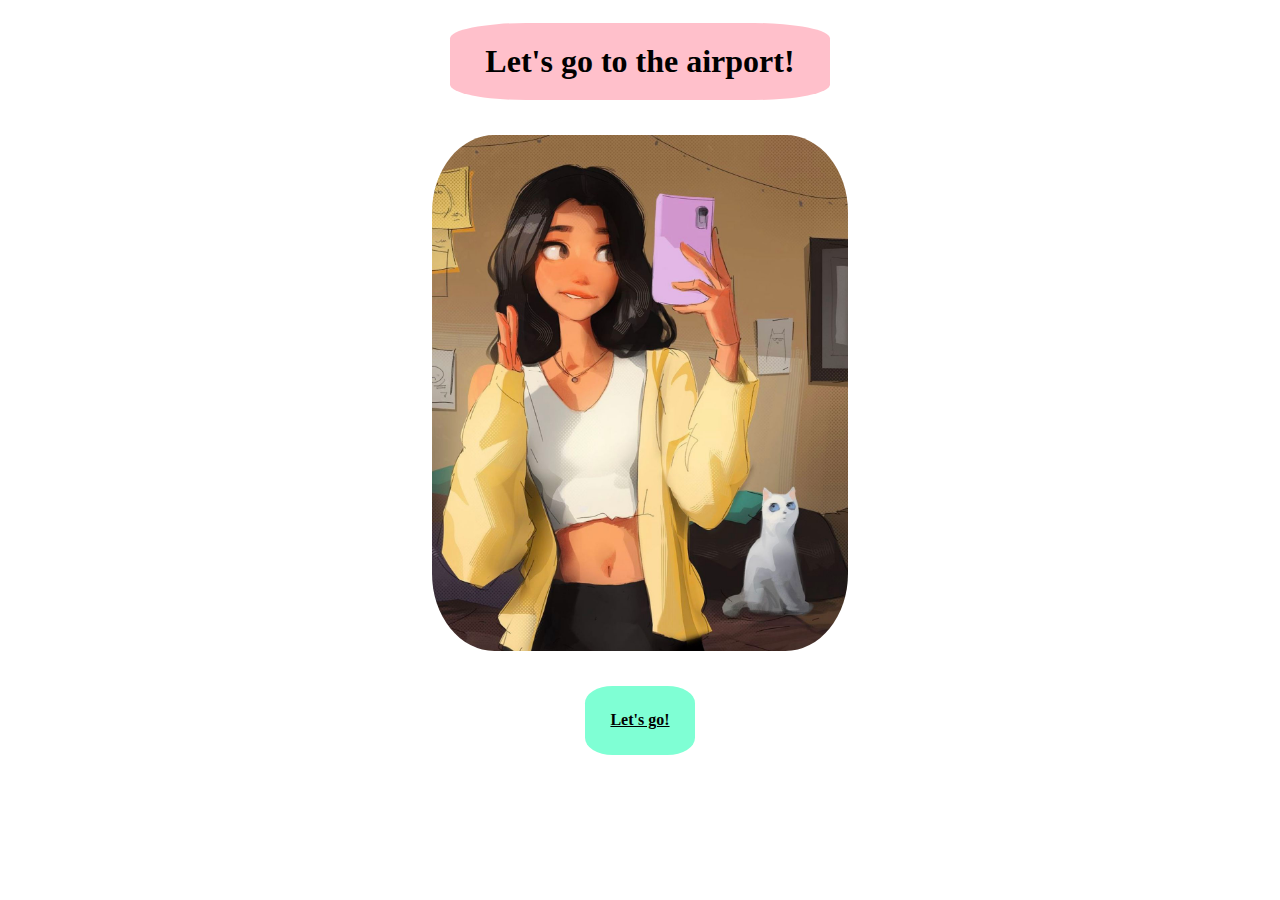
<file: index.html>
<!DOCTYPE html>
<html lang="en">
<head>
    <meta charset="UTF-8">
    <meta http-equiv="X-UA-Compatible" content="IE=edge">
    <meta name="viewport" content="width=device-width, initial-scale=1.0">
    <title>First Screen</title>
    <link rel="stylesheet" type="text/css" href="index.css"/>
</head>
<body>

    <h1>Let's go to the airport!</h1>
    <img src="descarga.jpeg" alt="A drawing of a woman"/>
    <a href="Room.html">Let's go!</a>
    
</body>

</html>
</file>
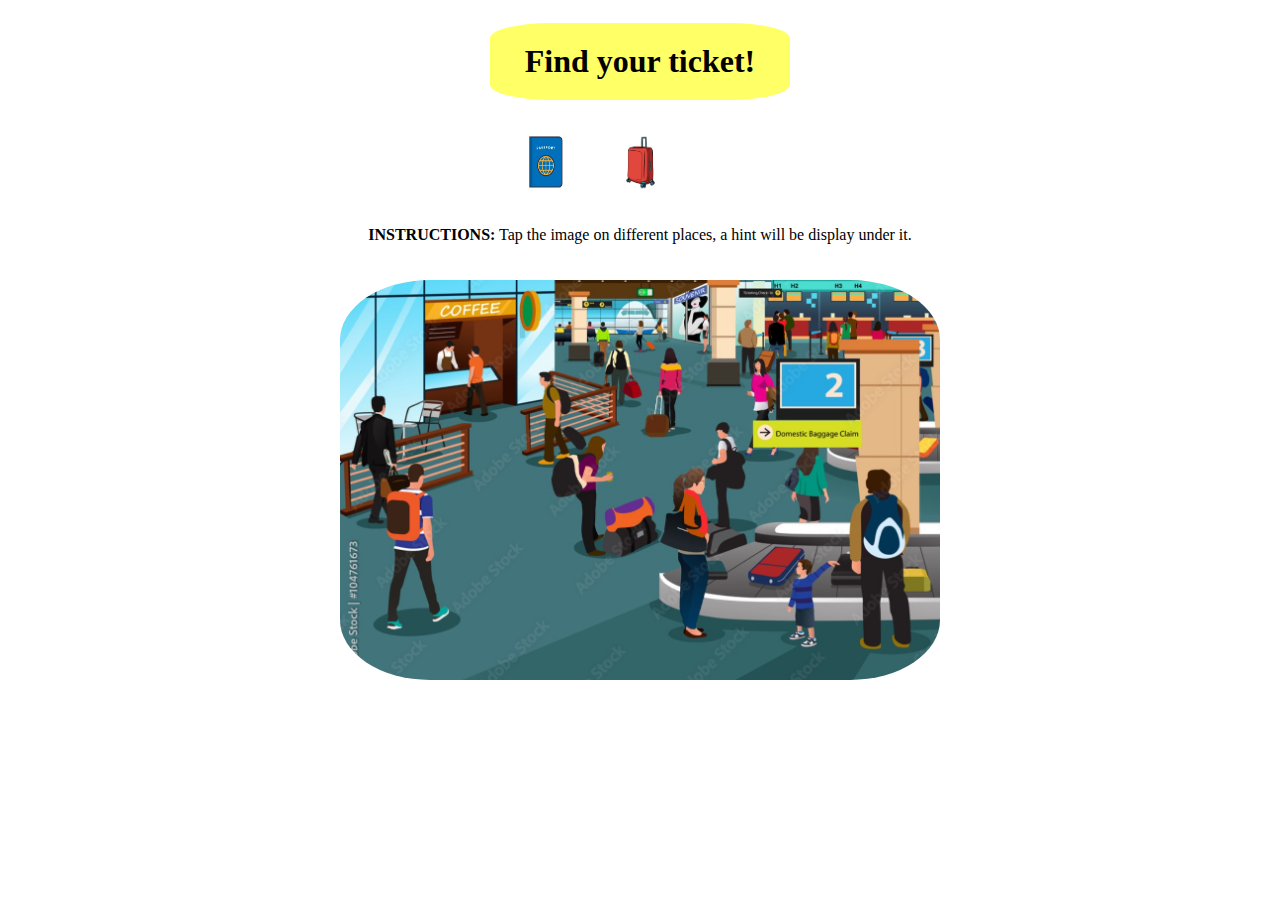
<file: Airport.html>
<!DOCTYPE html>
<html lang="en">
<head>
    <meta charset="UTF-8">
    <meta http-equiv="X-UA-Compatible" content="IE=edge">
    <meta name="viewport" content="width=device-width, initial-scale=1.0">
    <title>Seventh Screen</title>
    <link rel="stylesheet" href="Airport-style.css">
    <script src="Airport-helper.js" defer></script>
    <script src="Airport.js" defer></script>
</head>
<body onload="myFunction()">

    <h1>Find your ticket!</h1>

    <div class="Items">

        <img class="Passport" src="Passport.jpg" alt="A drawing of a Passport"/>
        <img class="Suitcase" src="Suitcase.jpg" alt="A drawing of a suitcase"/>
        <img class="Tickets" src="Tickets.png" alt="A drawing of airplane tickets" id="boletos">
    
    </div>

    <p><strong>INSTRUCTIONS:</strong> Tap the image on different places, a hint will be display under it.</p>

    <img src="Airport.jpg" alt="A drawing of the inside of an airport" id="airport" width="600" height="400">
    <h2 id="distance"></h2>

    <div class="Got-it" id="gotIt">
        <a href="Finish.html" style="color: black;">Got my ticket!</a>
    </div>
    
</body>
</html>
</file>
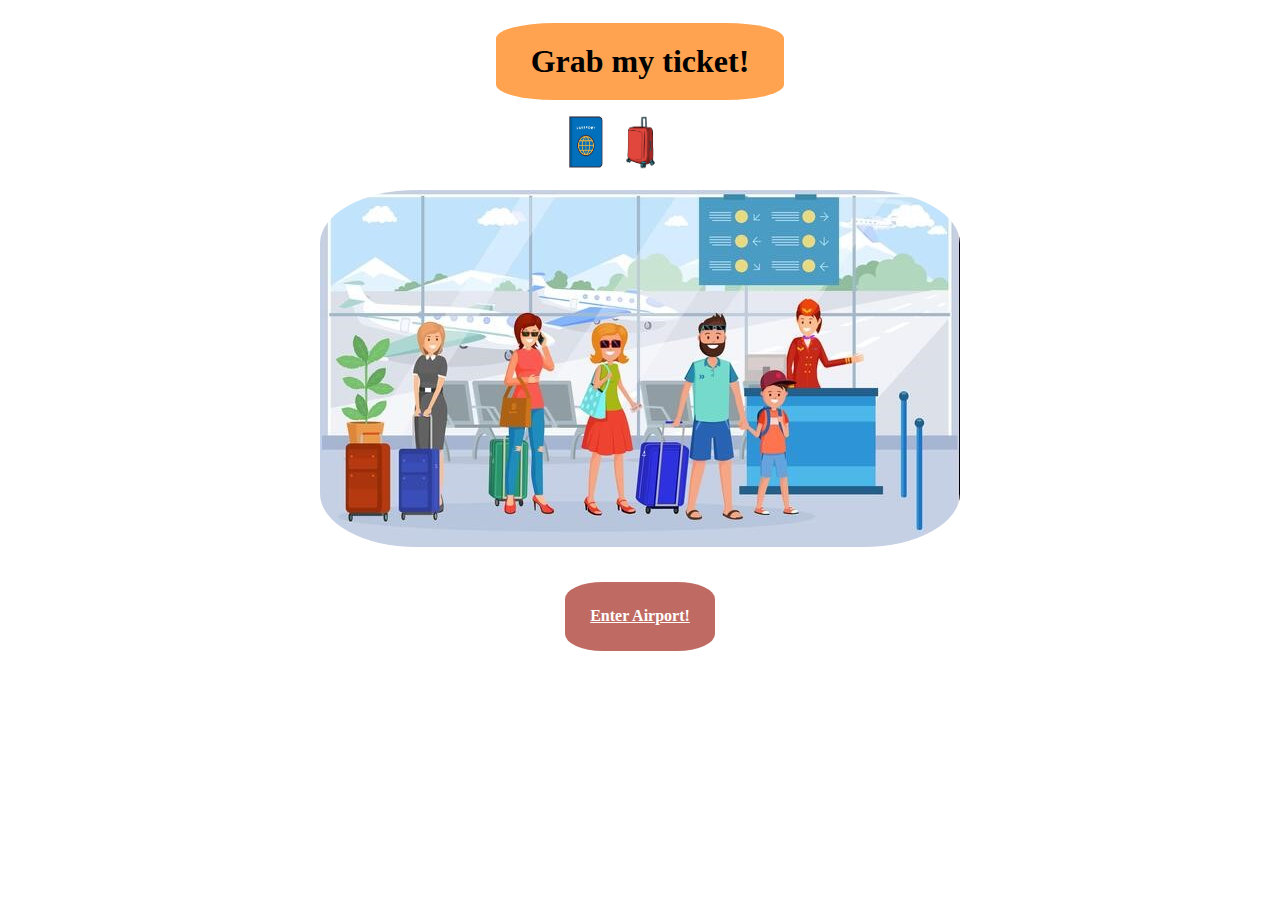
<file: Check-In1.html>
<!DOCTYPE html>
<html lang="en">
<head>
    <meta charset="UTF-8">
    <meta http-equiv="X-UA-Compatible" content="IE=edge">
    <meta name="viewport" content="width=device-width, initial-scale=1.0">
    <title>Sixth Screen</title>
    <link rel="stylesheet" href="Check-In1-style.css">
    <script src="Check-In1.js" defer></script>
</head>

<body onload="myFunction()">

    <h1>Grab my ticket!</h1>

    <div class="Items">

    <img class="Passport" src="Passport.jpg" alt="A drawing of a Passport"/>
    <img class="Suitcase" id="suitcase" src="Suitcase.jpg" alt="A drawing of a suitcase"/>
    <img class="Tickets" id="tickets" src="Tickets.png" alt="A drawing of airplane tickets"/>

    </div>

    <img class="Check-in" id="btn" src="Check-In.jpg" alt="A drawing of an airport Check-In counter" onclick="grabTickets()"/>
    
    <a href="Airport.html">Enter Airport!</a>

</body>
</html>
</file>
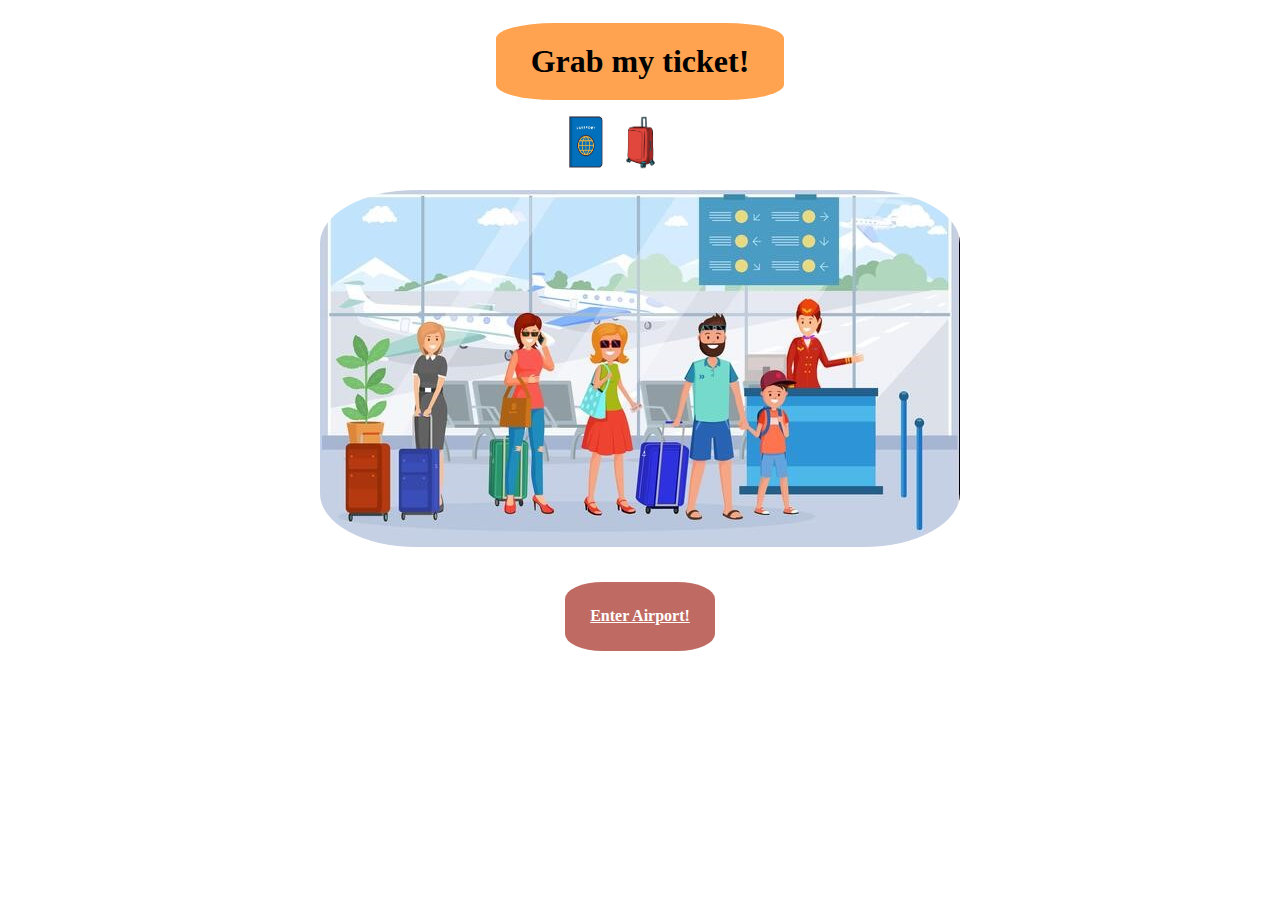
<file: Check-In2.html>
<!DOCTYPE html>
<html lang="en">
<head>
    <meta charset="UTF-8">
    <meta http-equiv="X-UA-Compatible" content="IE=edge">
    <meta name="viewport" content="width=device-width, initial-scale=1.0">
    <title>Sixth Screen</title>
    <link rel="stylesheet" href="Check-In2-style.css">
    <script src="Check-In2.js" defer></script>
</head>

<body onload="myFunction()">

    <h1>Grab my ticket!</h1>

    <div class="Items">

    <img class="Passport" src="Passport.jpg" alt="A drawing of a Passport"/>
    <img class="Suitcase" id="suitcase" src="Suitcase.jpg" alt="A drawing of a suitcase"/>
    <img class="Tickets" id="tickets" src="Tickets.png" alt="A drawing of airplane tickets"/>

    </div>

    <img class="Check-in" id="btn" src="Check-In.jpg" alt="A drawing of an airport Check-In counter" onclick="grabTickets()"/>
    
    <a href="Airport.html">Enter Airport!</a>

</body>
</html>
</file>
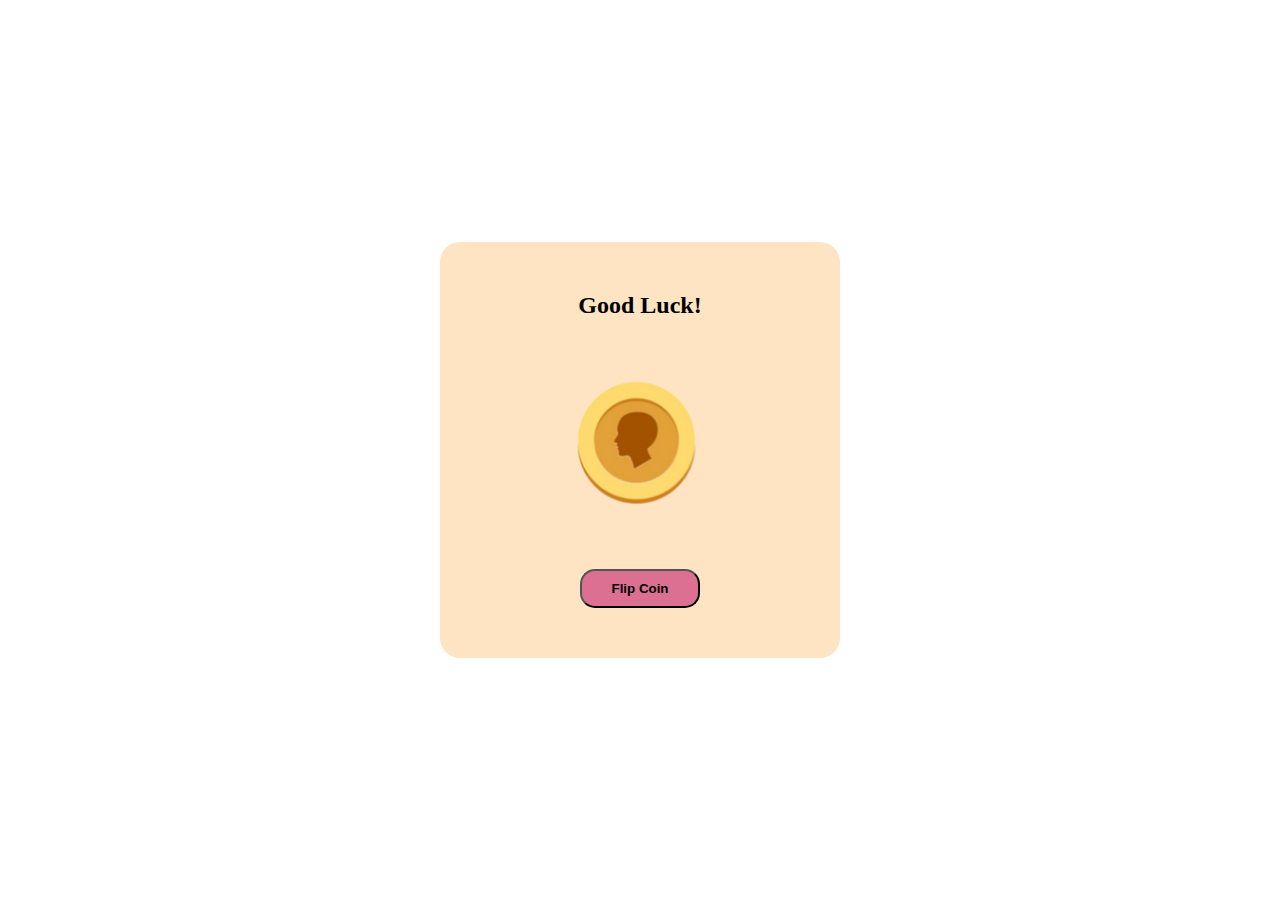
<file: Coin.html>
<!DOCTYPE html>
<html lang="en">
<head>
    <meta charset="UTF-8">
    <meta http-equiv="X-UA-Compatible" content="IE=edge">
    <meta name="viewport" content="width=device-width, initial-scale=1.0">
    <title>Fifth screen</title>
    <link rel="stylesheet" href="Coin-style.css">
    <script src="Coin.js" defer></script>
</head>

<body onload="myFunction()">

    <div class="container">

        <h2> Good Luck!</h2>

        <div class="coin">

            <div class="heads">
                <img src="head.png" alt="A drawing of the 'head' side of a coin." id="head">
            </div>

            <div class="tails">
                <img src="tail.png" alt="A drawing of the 'tail' side of a coin." id="tail">
            </div>

        </div>

        <div class="button">
            <button id="flip-button">Flip Coin</button>
        </div>

    </div>
    
</body>
</html>
</file>
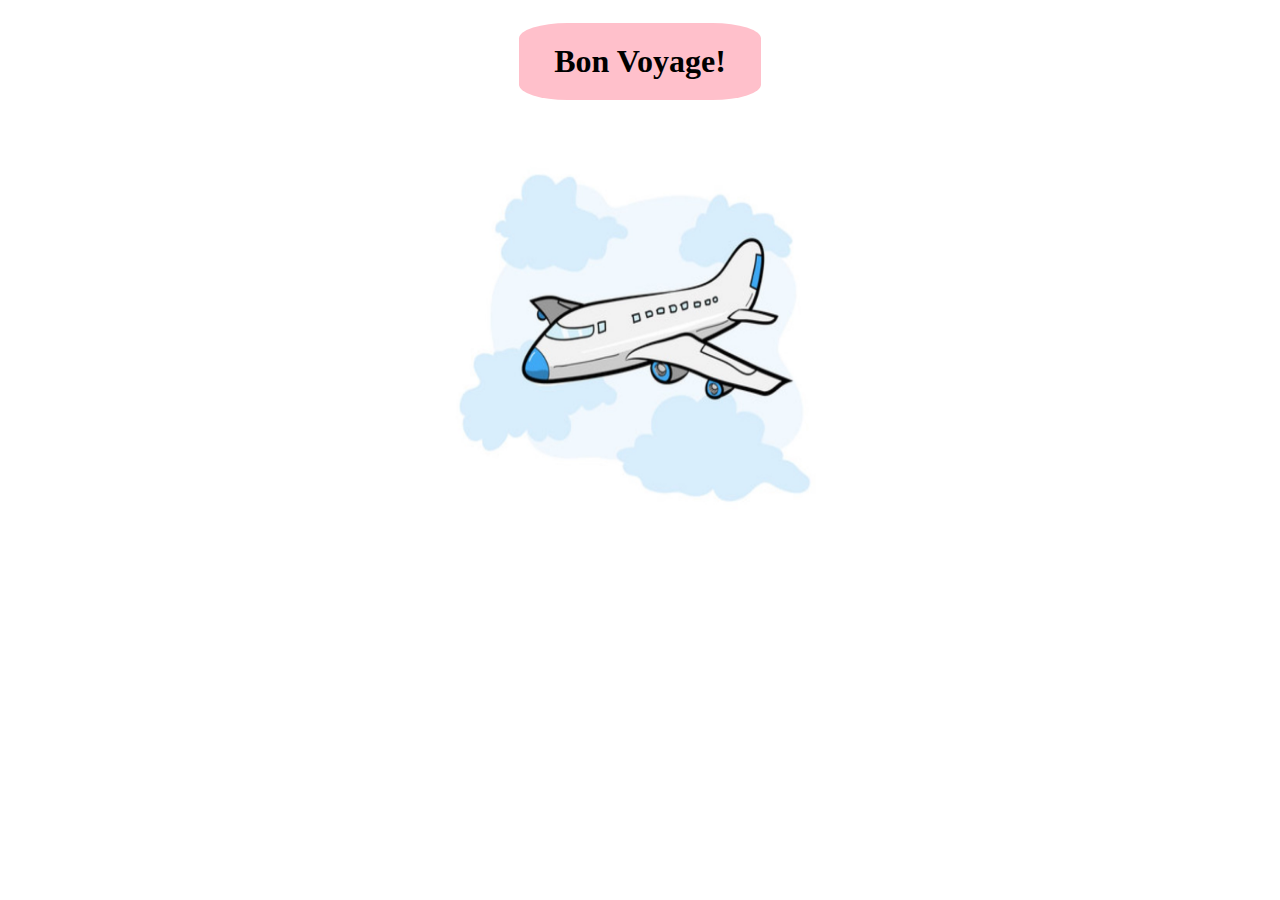
<file: Finish.html>
<!DOCTYPE html>
<html lang="en">
<head>
    <meta charset="UTF-8">
    <meta http-equiv="X-UA-Compatible" content="IE=edge">
    <meta name="viewport" content="width=device-width, initial-scale=1.0">
    <title>Eight Screen</title>
    <link rel="stylesheet" type="text/css" href="Finish-style.css"/>
    <script src="Finish.js" defer></script>
</head>
<body onload="myFunction()">

    <h1>Bon Voyage!</h1>
    <img src="Airplane.jpg" alt="A drawing of a flying airplane"/>
    
</body>
</html>
</file>
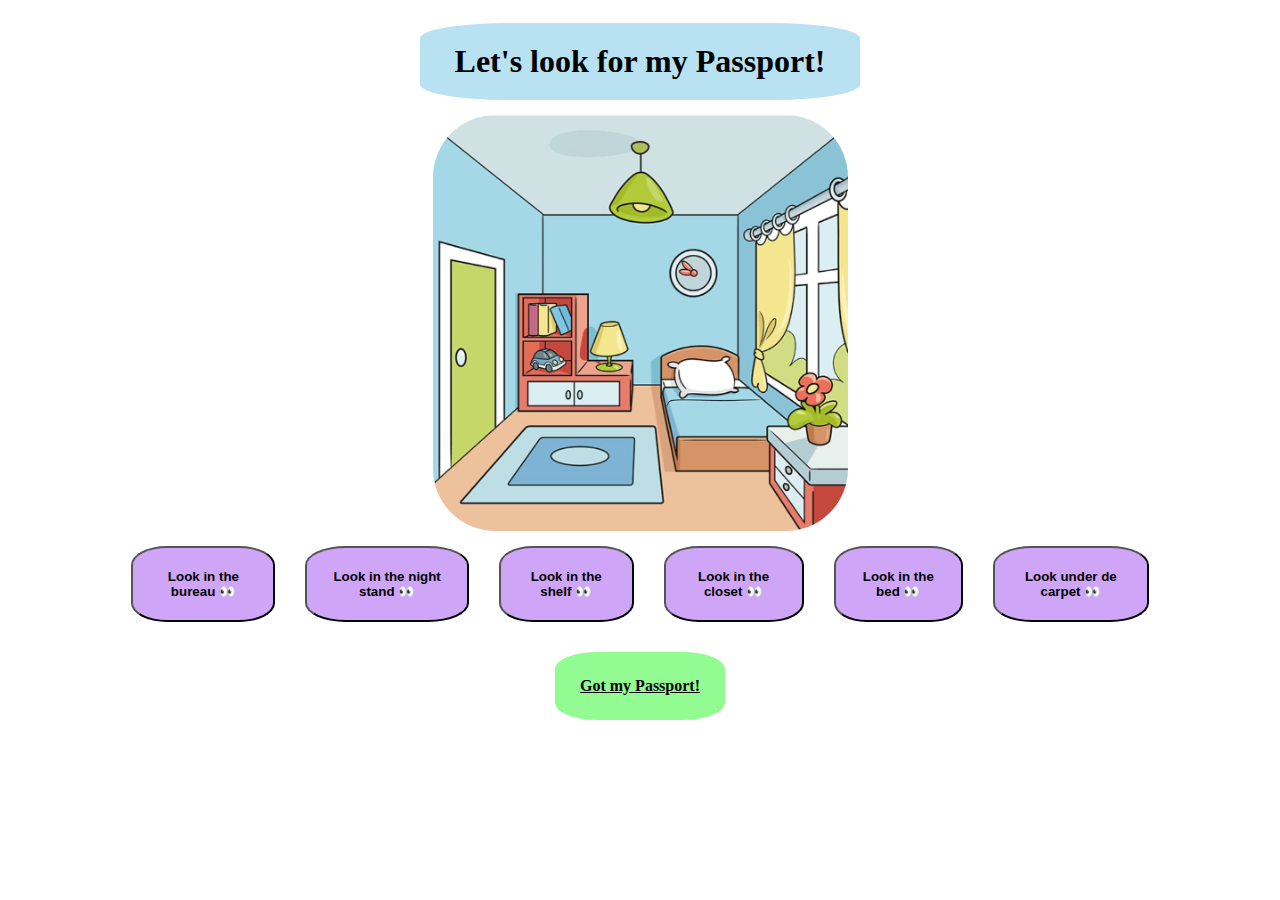
<file: Room.html>
<!DOCTYPE html>
<html lang="en">
<head>
    <meta charset="UTF-8">
    <meta http-equiv="X-UA-Compatible" content="IE=edge">
    <meta name="viewport" content="width=device-width, initial-scale=1.0">
    <title>Second Screen</title>
    <link rel="stylesheet" type="text/css" href="Room-style.css"/>
    <script src="Room.js" defer></script>
</head>

<body onload="myFunction()">

    <h1>Let's look for my Passport!</h1>
    <img class="Passport" id="passport" src="Passport.jpg" alt="A drawing of a passport"/>
    <img src="Room.jpg" alt="A drawing of bedroom"/>

    <div>

        <button class="button1" id="button1">Look in the bureau 👀</button>
        <button class="button2" id="button2">Look in the night stand 👀</button>
        <button class="button5" id="button5">Look in the shelf 👀</button>
        <button class="button3" id="button3">Look in the closet 👀</button>
        <button class="button4" id="button4">Look in the bed 👀</button>
        <button class="button6" id="button6">Look under de carpet 👀</button>
        
    </div>

    <div class="Ready">
        <a href="Suitcase.html" style="color: black;">Got my Passport!</a>
    </div>
    
</body>
</html>
</file>
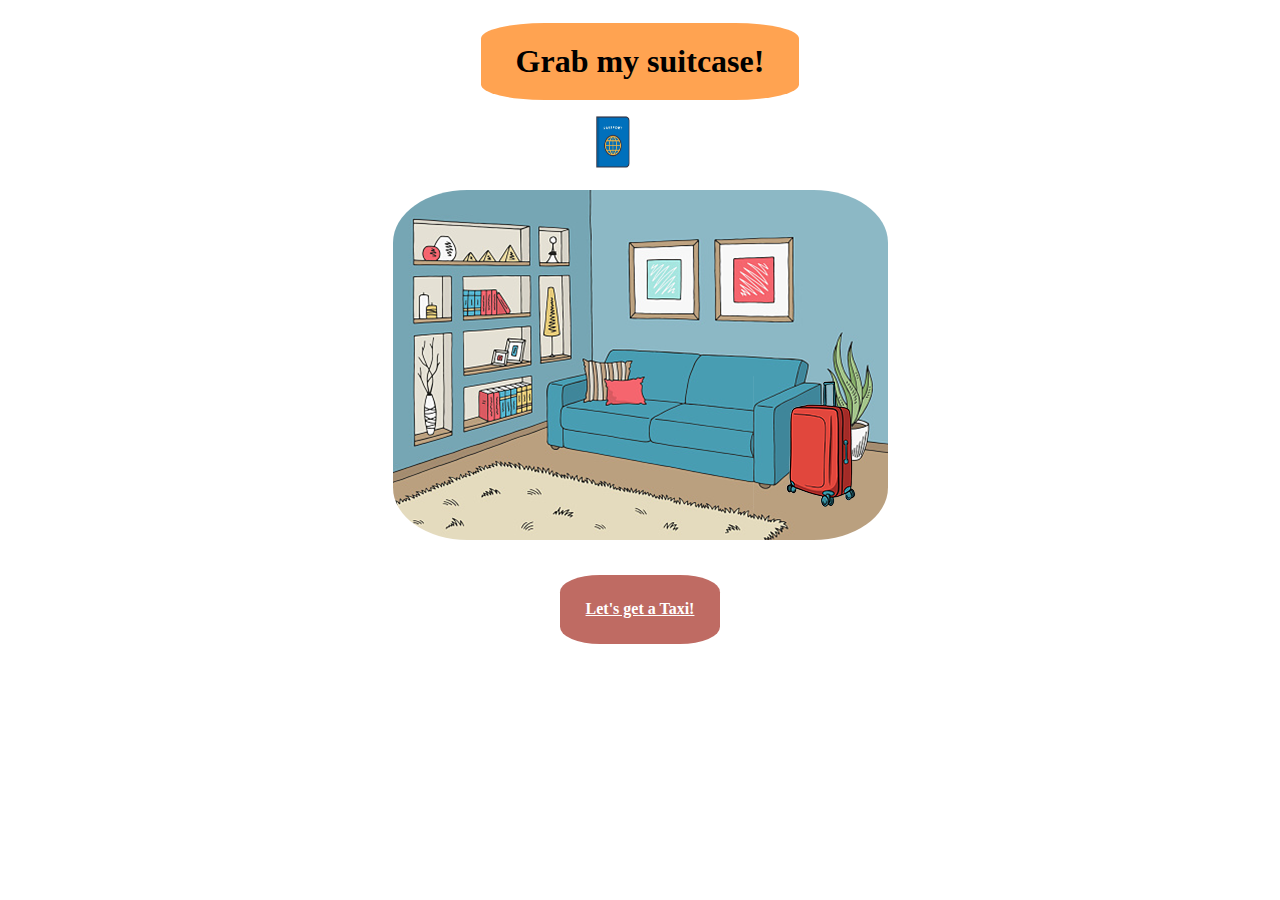
<file: Suitcase.html>
<!DOCTYPE html>
<html lang="en">
<head>
    <meta charset="UTF-8">
    <meta http-equiv="X-UA-Compatible" content="IE=edge">
    <meta name="viewport" content="width=device-width, initial-scale=1.0">
    <title>Third Screen</title>
    <link rel="stylesheet" href="Suitcase-style.css">
    <script src="Suitcase.js" defer></script>
</head>

<body onload="myFunction()">

    <h1>Grab my suitcase!</h1>

    <div class="Items">

    <img class="Passport" src="Passport.jpg" alt="A drawing of a Passport"/>
    <img class="Suitcase" id="suitcase" src="Suitcase.jpg" alt="A drawing of a suitcase"/>

    </div>

    <img class="Living-Room" id="btn" src="Living-Room.png" alt="A drawing of a living Room with a Suitcase" onclick="grabSuitcase()"/>
    
    <a href="Taxi.html">Let's get a Taxi!</a>

</body>
</html>
</file>
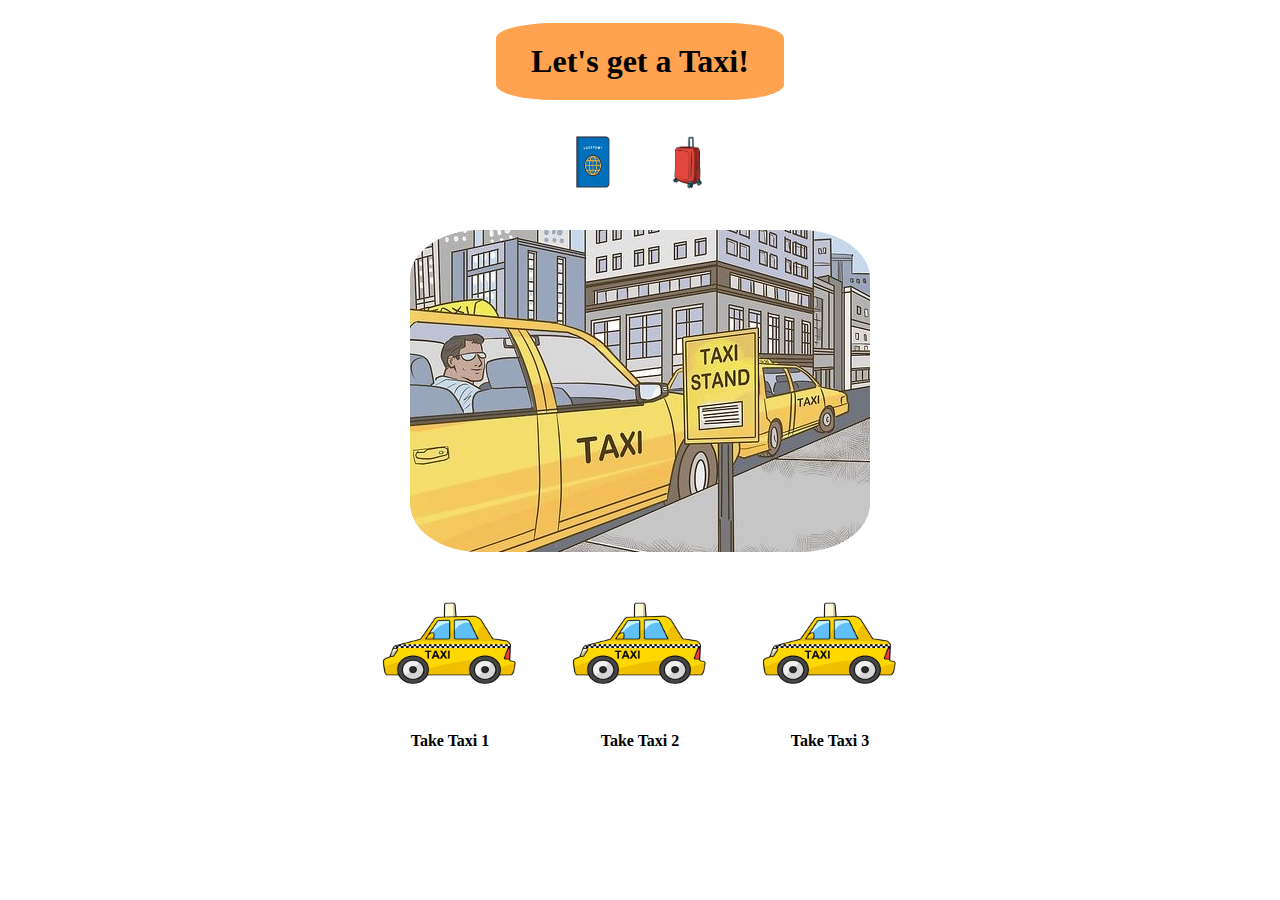
<file: Taxi.html>
<!DOCTYPE html>
<html lang="en">
<head>
    <meta charset="UTF-8">
    <meta http-equiv="X-UA-Compatible" content="IE=edge">
    <meta name="viewport" content="width=device-width, initial-scale=1.0">
    <title>Fourth Screen</title>
    <link rel="stylesheet" href="taxi-style.css">
    <script src="taxi.js" defer></script>
</head>
<body onload="myFunction()">

    <h1>Let's get a Taxi!</h1>

    <div class="popup1" id="popup1">
        <p>Sorry, I'm already taken</p>
        <button type="button1" onclick="closePopup1()">OK, no problem! :)</button>
    </div>

    <div class="popup2" id="popup2">
        <p>Sure, but I'll charge you €55 for it</p>
        <button type="button2" onclick="closePopup2()">NO WAY JOSÉ!</button>
    </div>

    <div class="popup3" id="popup3">
        <p>Yes I'll take you, but let's make it interesting... Let's flip a coin. If I get heads I'll charge you €22 if not then the trip is free. Agree?</p>
        <button type="button3" onclick="closePopup3()">How odd... But sure, why not!</button>
    </div>

    <div class="Items">

        <img class="Passport" src="Passport.jpg" alt="A drawing of a Passport"/>
        <img class="Suitcase" src="Suitcase.jpg" alt="A drawing of a suitcase"/>
    
    </div>

    <img src="Taxi.jpg" alt="A drawing of a Taxi Station"/>

    <div class="Taxis">

        <div class="Taxi1">

            <img src="taxi.png" alt="A drawing of a taxi." onclick="openPopup1()">
            <p style="font-weight: bold;">Take Taxi 1</p>

        </div>

        <div class="Taxi2">

            <img src="taxi.png" alt="A drawing of a taxi." onclick="openPopup2()">
            <p style="font-weight: bold;">Take Taxi 2</p>

        </div>

        <div class="Taxi3">

            <img src="taxi.png" alt="A drawing of a taxi." onclick="openPopup3()">
            <p style="font-weight: bold;">Take Taxi 3</p>

        </div>
    
    </div>

</body>
</html>
</file>
<file: index.css>
body{
    align-items: center;
    justify-content: center;
    display: flex;
    flex-direction: column;
    flex-wrap: wrap;
}

h1{
    background-color: pink;
    margin: 15px;
    border-radius: 20%;
    padding-top: 20px;
    padding-bottom: 20px;
    padding-left: 35px;
    padding-right: 35px;
}

img{
    margin: 20px;
    border-radius: 15%;
    height: 516px;
    width: 416px;
}

a{
    background-color: aquamarine;
    border-radius: 25%;
    padding: 2%;
    color: black;
    margin: 15px;
    transition: 0.2s;
    font-weight: bold;
}

a:hover{
    background-color: blueviolet;
    border-radius: 25%;
    padding: 2%;
    color: white;
    font-weight: bold;
    margin: 15px;
    cursor: pointer;
}
</file>
<file: Airport-style.css>
body {
    align-items: center;
    justify-content: center;
    display: flex;
    flex-direction: column;
    flex-wrap: wrap;
}

h1{
    background-color: #FFFF66;
    margin: 15px;
    border-radius: 20%;
    padding-top: 20px;
    padding-bottom: 20px;
    padding-left: 35px;
    padding-right: 35px;
}

.Items{
    display: flex;
}
.Passport{
    width: 55px;
    height: 55px;
}
.Suitcase{
    width: 55px;
    height: 55px;
}
.Tickets{
    width: 55px;
    height: 55px;
    visibility: hidden;
}

img{
    margin: 20px;
    border-radius: 15%;
}

.Got-it{
    background-color: #92fc92;
    border-radius: 25%;
    padding: 2%;
    color: black;
    margin: 15px;
    transition: 0.2s;
    font-weight: bold;
    visibility: hidden;
}

.Got-it:hover{
    background-color: #FFC09C;
    border-radius: 25%;
    padding: 2%;
    color: black;
    font-weight: bold;
    margin: 15px;
    cursor: pointer;
    visibility: hidden;
}
</file>
<file: Check-In1-style.css>
body{
    align-items: center;
    justify-content: center;
    display: flex;
    flex-direction: column;
    flex-wrap: wrap;
}

h1{
    background-color: #FFA351FF;
    margin: 15px;
    border-radius: 20%;
    padding-top: 20px;
    padding-bottom: 20px;
    padding-left: 35px;
    padding-right: 35px;
}

.Items{
    display: flex;
}
.Passport{
    width: 55px;
    height: 55px;
}
.Suitcase{
    width: 55px;
    height: 55px;
}
.Tickets{
    width: 55px;
    height: 55px;
    visibility: hidden;
}

.Check-in{
    margin: 20px;
    border-radius: 15%;
    height: auto;
    width: auto;
}
.Check-in:hover{
    cursor: pointer;
}

a{
    background-color: #BF6B63;
    border-radius: 25%;
    padding: 2%;
    color: white;
    margin: 15px;
    transition: 0.2s;
    font-weight: bold;
}
a:hover{
    background-color: #5B9EA6;
    border-radius: 25%;
    padding: 2%;
    color: black;
    font-weight: bold;
    margin: 15px;
    cursor: pointer;
}
</file>
<file: Check-In2-style.css>
body{
    align-items: center;
    justify-content: center;
    display: flex;
    flex-direction: column;
    flex-wrap: wrap;
}

h1{
    background-color: #FFA351FF;
    margin: 15px;
    border-radius: 20%;
    padding-top: 20px;
    padding-bottom: 20px;
    padding-left: 35px;
    padding-right: 35px;
}

.Items{
    display: flex;
}
.Passport{
    width: 55px;
    height: 55px;
}
.Suitcase{
    width: 55px;
    height: 55px;
}
.Tickets{
    width: 55px;
    height: 55px;
    visibility: hidden;
}

.Check-in{
    margin: 20px;
    border-radius: 15%;
    height: auto;
    width: auto;
}
.Check-in:hover{
    cursor: pointer;
}

a{
    background-color: #BF6B63;
    border-radius: 25%;
    padding: 2%;
    color: white;
    margin: 15px;
    transition: 0.2s;
    font-weight: bold;
}
a:hover{
    background-color: #5B9EA6;
    border-radius: 25%;
    padding: 2%;
    color: black;
    font-weight: bold;
    margin: 15px;
    cursor: pointer;
}
</file>
<file: Coin-style.css>
*{
    padding: 0;
    margin: 0;
    box-sizing: border-box;
}

.container{
    background-color: bisque;
    width: 400px;
    padding: 50px;
    position: absolute;
    transform: translate(-50%, -50%);
    top: 50%;
    left: 50%;
    border-radius: 20px;
    -webkit-perspective: 300px;
    perspective: 300px;
    justify-content: center;
    align-items: center;
    display: flex;
    flex-direction: column;
    flex-wrap: wrap;
}

.coin{
    height: 150px;
    width: 150px;
    position: relative;
    margin: 50px auto;
    -webkit-transform-style: preserve-3d;
        transform-style: preserve-3d;
}

.coin img{
    width: 145px;
}

.heads, .tails{
   position: absolute;
   width: 100%;
   height: 100%;
   -webkit-backface-visibility: hidden;
        backface-visibility: hidden;
}

.tails{
    transform: rotateX(180deg);
}

@keyframes spin-tails{
    0%{
       transform: rotateX(0deg);
    }
    100%{
        transform: rotateX(1980deg);
    }
}

@keyframes spin-heads{
    0%{
        transform: rotateX(0deg);
    }
    100%{
         transform: rotateX(2160deg);
    }
}

.button{
    display: flex;
}
button{
    width: 120px;
    padding: 10px 0;
    border-radius: 15px;
    cursor: pointer;
    font-weight: bold;
}
#flip-button{
    background-color: palevioletred;
    color: black;
    font-weight: bold;
}
#flip-button:hover{
    background-color: aliceblue;
    color: black;
    font-weight: bold;
}
</file>
<file: Finish-style.css>
body{
    align-items: center;
    justify-content: center;
    display: flex;
    flex-direction: column;
    flex-wrap: wrap;
}

h1{
    background-color: pink;
    margin: 15px;
    border-radius: 20%;
    padding-top: 20px;
    padding-bottom: 20px;
    padding-left: 35px;
    padding-right: 35px;
}

img{
    margin: 20px;
    border-radius: 15%;
    height: 400px;
    width: 400px;
}
</file>
<file: Room-style.css>
body{
    align-items: center;
    justify-content: center;
    display: flex;
    flex-direction: column;
    flex-wrap: wrap;
}

h1{
    background-color: #b8e2f2;
    margin: 15px;
    border-radius: 20%;
    padding-top: 20px;
    padding-bottom: 20px;
    padding-left: 35px;
    padding-right: 35px;
}

img{
    /* margin: 20px; */
    border-radius: 15%;
    height: 416px;
    width: 415px;
}

div{
    display: flex;
    justify-content: center;
}

.button1 {
    background-color: #cfa5f8;
    border-radius: 25%;
    padding: 2%;
    color: black;
    margin: 15px;
    transition: 0.2s;
    font-weight: bold;
    cursor: pointer;
}
.button2 {
    background-color: #cfa5f8;
    border-radius: 25%;
    padding: 2%;
    color: black;
    margin: 15px;
    transition: 0.2s;
    font-weight: bold;
    cursor: pointer;
}
.button3 {
    background-color: #cfa5f8;
    border-radius: 25%;
    padding: 2%;
    color: black;
    margin: 15px;
    transition: 0.2s;
    font-weight: bold;
    cursor: pointer;
}
.button4 {
    background-color: #cfa5f8;
    border-radius: 25%;
    padding: 2%;
    color: black;
    margin: 15px;
    transition: 0.2s;
    font-weight: bold;
    cursor: pointer;
}
.button5 {
    background-color: #cfa5f8;
    border-radius: 25%;
    padding: 2%;
    color: black;
    margin: 15px;
    transition: 0.2s;
    font-weight: bold;
    cursor: pointer;
}
.button6 {
    background-color: #cfa5f8;
    border-radius: 25%;
    padding: 2%;
    color: black;
    margin: 15px;
    transition: 0.2s;
    font-weight: bold;
    cursor: pointer;
}

.Passport{
    height: 55px;
    width: 55px;
    display: none;
    margin-bottom: 15px;
}

p{
    text-align: center;
    font-weight: bold;
}

.Ready{
    background-color: #92fc92;
    border-radius: 25%;
    padding: 2%;
    color: black;
    margin: 15px;
    transition: 0.2s;
    font-weight: bold;
}

.Ready:hover{
    background-color: #FFC09C;
    border-radius: 25%;
    padding: 2%;
    color: black;
    font-weight: bold;
    margin: 15px;
    cursor: pointer;
}
</file>
<file: Suitcase-style.css>
body{
    align-items: center;
    justify-content: center;
    display: flex;
    flex-direction: column;
    flex-wrap: wrap;
}

h1{
    background-color: #FFA351FF;
    margin: 15px;
    border-radius: 20%;
    padding-top: 20px;
    padding-bottom: 20px;
    padding-left: 35px;
    padding-right: 35px;
}

.Items{
    display: flex;
}
.Passport{
    width: 55px;
    height: 55px;
}
.Suitcase{
    width: 55px;
    height: 55px;
    visibility: hidden;
}

.Living-Room{
    margin: 20px;
    border-radius: 15%;
    height: auto;
    width: auto;
}
.Living-Room:hover{
    cursor: pointer;
}

a{
    background-color: #BF6B63;
    border-radius: 25%;
    padding: 2%;
    color: white;
    margin: 15px;
    transition: 0.2s;
    font-weight: bold;
}
a:hover{
    background-color: #5B9EA6;
    border-radius: 25%;
    padding: 2%;
    color: black;
    font-weight: bold;
    margin: 15px;
    cursor: pointer;
}
</file>
<file: taxi-style.css>
body{
    align-items: center;
    justify-content: center;
    display: flex;
    flex-direction: column;
    flex-wrap: wrap;
}

h1{
    background-color: #FFA351FF;
    margin: 15px;
    border-radius: 20%;
    padding-top: 20px;
    padding-bottom: 20px;
    padding-left: 35px;
    padding-right: 35px;
}

.Items{
    display: flex;
}
.Passport{
    width: 55px;
    height: 55px;
}
.Suitcase{
    width: 55px;
    height: 55px;
}

img{
    margin: 20px;
    border-radius: 15%;
    height: auto;
    width: auto;
}

.Taxis{
    display: flex;
    text-align: center;
    justify-content: center;

    position: relative;
    /* margin-left: 10%;
    margin-right: 10%; */
    overflow: hidden;
}
.Taxi1 img{
    height: 100px;
    width: 150px;
}
.Taxi1 img:hover{
    height: 100px;
    width: 150px;
    cursor: pointer;
}
.Taxi1{
    align-items: center;
    text-align: center;
}
.Taxi2 img{
    height: 100px;
    width: 150px;
}
.Taxi2 img:hover{
    height: 100px;
    width: 150px;
    cursor: pointer;
}
.Taxi3 img{
    height: 100px;
    width: 150px;
}
.Taxi3 img:hover{
    height: 100px;
    width: 150px;
    cursor: pointer;
}

.popup1{
    width: 400px;
    background: #DEDEDE;
    border-radius: 20px;
    position: absolute;
    top: 50%;
    left: 50%;
    transform: translate(-50%,-50%) scale(0.1);
    text-align: center;
    padding: 30px 30px 30px;
    color: black;
    display: none;
    transition: transform 0.4s,
}
.open-popup1{
    display: inline;
    transform: translate(-50%,-50%) scale(1);
}
.popup1 p{
    font-size: 18px;
    font-weight: bold;
}
.popup1 button{
    width: 100%;
    padding: 10px 0;
    background: green;
    Color: black;
    font-size: 18px;
    border-radius: 15px;
    cursor: pointer;
}

.popup2{
    width: 400px;
    background: #DEDEDE;
    border-radius: 20px;
    position: absolute;
    top: 50%;
    left: 50%;
    transform: translate(-50%,-50%) scale(0.1);
    text-align: center;
    padding: 30px 30px 30px;
    color: black;
    display: none;
    transition: transform 0.4s,
}
.open-popup2{
    display: inline;
    transform: translate(-50%,-50%) scale(1);
}
.popup2 p{
    font-size: 18px;
    font-weight: bold;
}
.popup2 button{
    width: 100%;
    padding: 10px 0;
    background: red;
    Color: white;
    font-size: 18px;
    border-radius: 15px;
    cursor: pointer;
}

.popup3{
    width: 400px;
    background: #DEDEDE;
    border-radius: 20px;
    position: absolute;
    top: 50%;
    left: 50%;
    transform: translate(-50%,-50%) scale(0.1);
    text-align: center;
    padding: 30px 30px 30px;
    color: black;
    display: none;
    transition: transform 0.4s,
}
.open-popup3{
    display: inline;
    transform: translate(-50%,-50%) scale(1);
}
.popup3 p{
    font-size: 18px;
    font-weight: bold;
}
.popup3 button{
    width: 100%;
    padding: 10px 0;
    background: plum;
    Color: white;
    font-size: 18px;
    border-radius: 15px;
    cursor: pointer;
}
</file>
